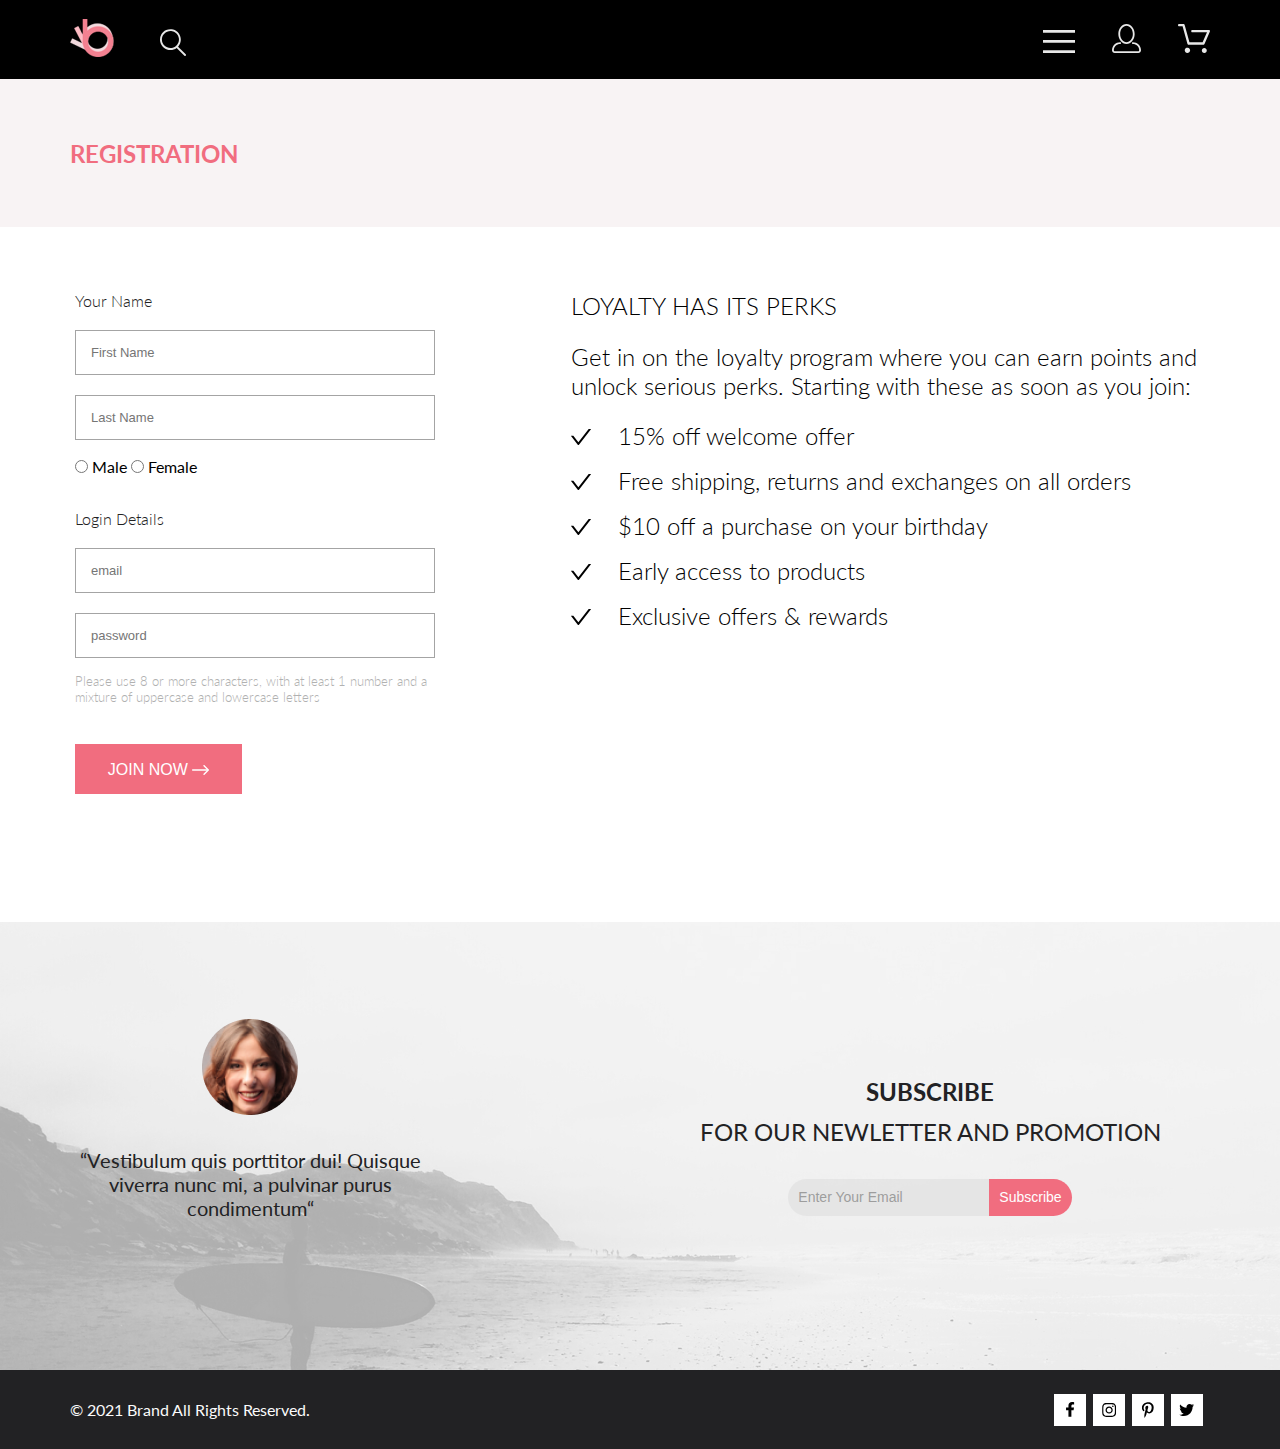
<file: registration.html>
<!DOCTYPE html>
<html lang="en">

<head>
    <meta charset="UTF-8">
    <meta http-equiv="X-UA-Compatible" content="IE=edge">
    <meta name="viewport" content="width=device-width, initial-scale=1.0">
    <title>Document</title>
    <link rel="stylesheet" href="style.css">
    <link rel="preconnect" href="https://fonts.googleapis.com">
    <link rel="preconnect" href="https://fonts.gstatic.com" crossorigin>
    <link rel="preconnect" href="https://fonts.googleapis.com">
    <link rel="preconnect" href="https://fonts.gstatic.com" crossorigin>
    <link href="https://fonts.googleapis.com/css2?family=Lato:wght@300;400;700&display=swap" rel="stylesheet">
</head>

<body>
    <header class="header">
        <div class="container header_wrap">
            <div class="header_left">
                <a class="header_logo" href="index.html"><img src="image/logo.svg" alt="logo"></a>

                <img src="image/logo_search.svg" alt="logo_search">
            </div>
            <nav class="header_right">
                <img class="header_item" src="image/Forma 1_1.svg" alt="forma1-1">
                <img class="header_item" src="image/Forma 1_2.svg" alt="forma1-2">
                <img class="header_item" src="image/Forma 1_3.svg" alt="forma 1-3">
            </nav>
        </div>
    </header>

    <main>
        <nav class="catalog_header_1">
            <div class="catalog_header container">
                <h1 class="catalog_header_h1">REGISTRATION</h1>
            </div>
        </nav>

        <section class="registration container">
            <div class="registration__left">
                <div class="registration__left__form1">
                    <form action="#" class="form">
                        <fieldset class="formdecor">
                            <legend class="form1legend">Your Name</legend>
                            <input class="form1name" type="name" placeholder="First Name">
                            <input class="form1name" type="name" placeholder="Last Name">
                            <br>
                            <label><input class="form1radio" type="radio" name="gender"> Male</label>
                            <label><input class="form1radio" type="radio" name="gender"> Female</label>
                        </fieldset>
                </div>
                <div class="registration__left__form2">
                    <form action="#" class="form">
                        <fieldset class="formdecor">
                            <legend class="form1legend">Login Details</legend>
                            <input class="form1name" type="email" placeholder="email">
                            <input class="form1name" type="password" placeholder="password">
                            <br>
                            <p>Please use 8 or more characters, with at least 1 number and a mixture of uppercase and
                                lowercase letters</p>
                        </fieldset>
                </div>
                <div class="registration__left__button">
                    <button>JOIN NOW <img src="image/arrow-right.svg" alt="arrow-right"></button>
                </div>
            </div>


            </div>
            <div class="registration__right">
                <div class="registration__right__text">
                    <h2>LOYALTY HAS ITS PERKS</h2>
                    <p>Get in on the loyalty program where you can earn points and unlock serious perks. Starting with
                        these as soon as you join:</p>
                    <ul>
                        <li><img src="image/check_icon.svg" alt="check_icon"> 15% off welcome offer
                        </li>
                        <li><img src="image/check_icon.svg" alt="check_icon"> Free shipping, returns and exchanges on
                            all orders

                        </li>
                        <li><img src="image/check_icon.svg" alt="check_icon"> $10 off a purchase on your birthday

                        </li>
                        <li><img src="image/check_icon.svg" alt="check_icon"> Early access to products</li>
                        <li><img src="image/check_icon.svg" alt="check_icon"> Exclusive offers & rewards</li>
                    </ul>
                </div>
            </div>

        </section>


    </main>



    <footer class="product_footer">
        <div class="footer_top">
            <div class="footer_item container">
                <div class="footer_comment">
                    <img src="image/footer_img1.png" alt="img1">
                    <p class="footer_comment_text">“Vestibulum quis porttitor dui! Quisque viverra nunc mi, a pulvinar
                        purus condimentum“</p>
                </div>
                <div class="footer_subscribe">
                    <p class="footer_subscribe_text"><b>SUBSCRIBE</b><br>
                        FOR OUR NEWLETTER AND PROMOTION</p>
                    <div class="footer_button">
                        <form method="post" action="">
                            <input class="input_email" type="email" placeholder="Enter Your Email" />
                            <input class="input_submit" type="submit" value="Subscribe">
                        </form>
                    </div>
                </div>
            </div>

        </div>

        <div class="footer_bottom">
            <div class="footer_bottom_content container">
                <div class="copyright">
                    <p>&copy; 2021 Brand All Rights Reserved.</p>
                </div>
                <div class="footer_icons">
                    <!-- <i class="fab icon_style fa-facebook-f"></i> -->
                    <img class="footer_icons_img" src="image/icon_facebook.svg" alt="facebook">
                    <!-- <i class="fab icon_style fa-instagram"></i> -->
                    <img class="footer_icons_img icon_color" src="image/icon_instagram.svg" alt="instagram">
                    <!-- <i class="fab icon_style fa-pinterest-p"></i> -->
                    <img class="footer_icons_img" src="image/icon_pinterest.svg" alt="pinterest">
                    <!-- <i class="fab icon_style fa-twitter"></i> -->
                    <img class="footer_icons_img" src="image/icon_twitter.svg" alt="twitter">
                </div>
            </div>
        </div>
    </footer>

</body>

</html>
</file>
<file: style.css>
* {
  margin: 0;
  padding: 0;
  -webkit-box-sizing: border-box;
  box-sizing: border-box;
}

body {
  font-family: "Lato", "Arial", sans-serif;
}

.container {
  max-width: 1160px;
  padding: 0 10px;
  width: 100%;
  margin: 0 auto;
}

.promo {
  background: #F1E4E6;
  height: 764px;
}

.promo_title {
  max-width: 377px;
  padding-left: 20px;
  border-left: 12px solid #F16D7F;
}

.promo_wrap {
  height: 100%;
  display: -webkit-box;
  display: -ms-flexbox;
  display: flex;
  -webkit-box-pack: end;
  -ms-flex-pack: end;
  justify-content: flex-end;
  -webkit-box-align: center;
  -ms-flex-align: center;
  align-items: center;
  background: url("image/bgr_header.png") no-repeat -228px;
}

.text_red {
  color: #F16D7F;
}

.category {
  margin: 100px 0 0 0;
}

.category_wrap {
  display: -webkit-box;
  display: -ms-flexbox;
  display: flex;
  -ms-flex-wrap: wrap;
  flex-wrap: wrap;
  -webkit-box-pack: justify;
  -ms-flex-pack: justify;
  justify-content: space-between;
}

.category_item {
  width: 100%;
  height: 180px;
  display: -webkit-box;
  display: -ms-flexbox;
  display: flex;
  -webkit-box-pack: center;
  -ms-flex-pack: center;
  justify-content: center;
  -webkit-box-align: center;
  -ms-flex-align: center;
  align-items: center;
}

.category_item:not(:last-child) {
  width: 360px;
  height: 260px;
  margin: 0 0 30px 0;
}

.category_1 {
  font-size: 16px;
  line-height: 19px;
  text-align: center;
  color: #FFFFFF;
  background-image: url("image/img-opacitypng.png"), url("image/category_1.jpg");
}

.category_2 {
  font-size: 16px;
  line-height: 19px;
  text-align: center;
  color: #FFFFFF;
  background: url("image/img-opacitypng.png"), url("image/category_2.jpg");
}

.category_3 {
  font-size: 16px;
  line-height: 19px;
  text-align: center;
  color: #FFFFFF;
  background: url("image/img-opacitypng.png"), url("image/category_3.jpg");
}

.category_4 {
  font-size: 16px;
  line-height: 19px;
  text-align: center;
  color: #FFFFFF;
  background: url("image/img-opacitypng.png"), url("image/category_4.jpg");
}

.product_header {
  margin-top: 92px;
  display: -webkit-box;
  display: -ms-flexbox;
  display: flex;
  -webkit-box-orient: vertical;
  -webkit-box-direction: normal;
  -ms-flex-direction: column;
  flex-direction: column;
  -webkit-box-pack: center;
  -ms-flex-pack: center;
  justify-content: center;
  -webkit-box-align: center;
  -ms-flex-align: center;
  align-items: center;
}

.h2_product {
  font-size: 30px;
  line-height: 36px;
  color: #222222;
}

.text_product {
  font-size: 14px;
  line-height: 17px;
  color: #9F9F9F;
}

.card-box {
  margin-top: 18px;
  display: -webkit-box;
  display: -ms-flexbox;
  display: flex;
  -ms-flex-wrap: wrap;
  flex-wrap: wrap;
  -webkit-box-pack: justify;
  -ms-flex-pack: justify;
  justify-content: space-between;
}

.card {
  width: 360px;
  background: #F8F8F8;
  margin-top: 30px;
  overflow: hidden;
  position: relative;
  -webkit-transition: 0.5s;
  transition: 0.5s;
}

.overlay {
  position: absolute;
  top: 0;
  left: 0;
  right: 0;
  height: 420px;
  background-color: rgba(58, 56, 56, 0.35);
  display: -webkit-box;
  display: -ms-flexbox;
  display: flex;
  -webkit-box-pack: center;
  -ms-flex-pack: center;
  justify-content: center;
  -webkit-box-align: center;
  -ms-flex-align: center;
  align-items: center;
  opacity: 0;
  -webkit-transform: 0.7s;
  transform: 0.7s;
}

.overlay button {
  border: solid 2px white;
  color: white;
  background: none;
  padding: 9px 20px;
  display: -webkit-box;
  display: -ms-flexbox;
  display: flex;
  -webkit-box-align: center;
  -ms-flex-align: center;
  align-items: center;
}

.card:hover .overlay {
  opacity: 1;
}

.card_text {
  margin: 24px 16px;
}

.card_text h3 {
  font-weight: normal;
  font-size: 13px;
  line-height: 16px;
  color: #000000;
}

.card_text p {
  font-weight: 300;
  font-size: 14px;
  line-height: 17px;
  color: #5D5D5D;
  margin-top: 12px;
  margin-bottom: 12px;
}

.card_text b {
  font-size: 16px;
  line-height: 19px;
  color: #F16D7F;
  margin-top: 18px;
}

.button-index {
  margin: 38px auto;
  display: -webkit-box;
  display: -ms-flexbox;
  display: flex;
  -webkit-box-pack: center;
  -ms-flex-pack: center;
  justify-content: center;
  outline: 1px solid #F26376;
  width: 212px;
  padding: 10px 20px;
  font-weight: normal;
  font-size: 16px;
  line-height: 19px;
  color: #F26376;
}

.about {
  background: #222224;
}

.about_catalog_margin {
  margin-top: 95px;
}

.about-wrapper {
  display: -webkit-box;
  display: -ms-flexbox;
  display: flex;
}

.card-about {
  text-align: center;
  margin-bottom: 104px;
  margin-top: 103px;
}

.card-about__text h3 {
  margin-top: 19px;
  font-size: 19.96px;
  line-height: 24px;
  color: white;
}

.card-about__text p {
  margin-top: 16px;
  font-weight: 300;
  font-size: 13.972px;
  line-height: 17px;
  text-align: center;
  color: #FBFBFB;
}

.footer_top {
  height: 448px;
  background: url(image/footer_background.jpg) no-repeat;
  background-size: cover;
}

.footer_item {
  display: -webkit-box;
  display: -ms-flexbox;
  display: flex;
  -webkit-box-pack: justify;
  -ms-flex-pack: justify;
  justify-content: space-between;
}

.footer_comment {
  width: 360px;
  text-align: center;
  padding-top: 97px;
}

.footer_comment_text {
  font-size: 20px;
  line-height: 24px;
  text-align: center;
  color: #222224;
  margin-top: 30px;
}

.footer_subscribe_text {
  font-size: 24px;
  line-height: 167.2%;
  text-align: center;
  color: #222224;
  width: 560px;
  margin-top: 150px;
}

.footer_button {
  display: -webkit-box;
  display: -ms-flexbox;
  display: flex;
  -webkit-box-pack: center;
  -ms-flex-pack: center;
  justify-content: center;
  margin-top: 27px;
}

.footer_input {
  padding: 15px;
  border-radius: 15px;
}

.footer_bottom {
  background-color: #222224;
  height: 79px;
  font-size: 16px;
  line-height: 19px;
  color: #FBFBFB;
  display: -webkit-box;
  display: -ms-flexbox;
  display: flex;
  line-height: 79px;
}

.footer_bottom_content {
  display: -webkit-box;
  display: -ms-flexbox;
  display: flex;
  -webkit-box-pack: justify;
  -ms-flex-pack: justify;
  justify-content: space-between;
}

.footer_icons {
  display: -webkit-box;
  display: -ms-flexbox;
  display: flex;
  -webkit-box-align: center;
  -ms-flex-align: center;
  align-items: center;
}

.footer_icons_img {
  margin-right: 7px;
  width: 32px;
  height: 32px;
  padding: 8px;
  background: white;
}

.footer_icons_img:hover {
  background: #F16D7F;
}

.catalog_header_1 {
  background: #F8F3F4;
}

.catalog_header {
  height: 148px;
  display: -webkit-box;
  display: -ms-flexbox;
  display: flex;
  -webkit-box-pack: justify;
  -ms-flex-pack: justify;
  justify-content: space-between;
}

.catalog_header_h1 {
  display: -webkit-box;
  display: -ms-flexbox;
  display: flex;
  -webkit-box-align: center;
  -ms-flex-align: center;
  align-items: center;
  font-size: 24px;
  line-height: 29px;
  color: #F16D7F;
}

.catalog_header_breadcrumb {
  display: -webkit-box;
  display: -ms-flexbox;
  display: flex;
  -webkit-box-align: center;
  -ms-flex-align: center;
  align-items: center;
  font-weight: 300;
  font-size: 14px;
  line-height: 17px;
  color: #636363;
}

.filter-wrapper {
  margin-top: 51px;
  display: -webkit-box;
  display: -ms-flexbox;
  display: flex;
  -webkit-box-align: center;
  -ms-flex-align: center;
  align-items: center;
}

.filter__burger {
  display: -webkit-box;
  display: -ms-flexbox;
  display: flex;
  margin-right: 270px;
}

.filter__burger span {
  margin-left: 11px;
}

.filter__sort ul {
  display: -webkit-box;
  display: -ms-flexbox;
  display: flex;
  -webkit-box-orient: horizontal;
  -webkit-box-direction: normal;
  -ms-flex-direction: row;
  flex-direction: row;
  list-style-type: none;
}

.filter__sort ul li {
  margin-left: 28px;
  display: -webkit-box;
  display: -ms-flexbox;
  display: flex;
  -webkit-box-orient: horizontal;
  -webkit-box-direction: normal;
  -ms-flex-direction: row;
  flex-direction: row;
}

.filter__sort ul span {
  display: -webkit-box;
  display: -ms-flexbox;
  display: flex;
  -webkit-box-align: center;
  -ms-flex-align: center;
  align-items: center;
  margin-left: 11px;
}

.filter-spisok li {
  margin-top: 22px;
  list-style-type: none;
}

.filter-spisok li a {
  font-weight: normal;
  font-size: 14px;
  line-height: 17px;
  color: #6F6E6E;
  margin-left: 20px;
  text-decoration: none;
}

.filter {
  z-index: 1;
  width: 360px;
  background-color: white;
  -webkit-box-sizing: border-box;
  box-sizing: border-box;
  position: relative;
  outline: none;
  border: none;
}

.filter[open] {
  background: white;
  width: 360px;
  padding-left: 10px;
  -webkit-box-shadow: 6px 4px 35px rgba(0, 0, 0, 0.21);
  box-shadow: 6px 4px 35px rgba(0, 0, 0, 0.21);
}

.filter[open]>summary {
  background: white;
  color: #F16D7F;
  outline: none;
  border: none;
}

.filter-content {
  padding-right: 17px;
  position: absolute;
  background-color: white;
  width: 360px;
  left: 0;
  -webkit-box-shadow: 6px 4px 35px rgba(0, 0, 0, 0.21);
  box-shadow: 6px 4px 35px rgba(0, 0, 0, 0.21);
}

.details-open {
  border: none;
  margin-bottom: 20px;
}

::-webkit-details-marker {
  display: none;
}

summary {
  display: block;
  border-left: 10px solid #F16D7F;
  border-bottom: 1px solid #EBEBEB;
  padding: 10px;
  outline: none;
}

.summary-burger {
  border: none;
  display: -webkit-box;
  display: -ms-flexbox;
  display: flex;
}

.catalog_project {
  margin-top: 188px;
}

.input_email {
  background: #E1E1E1;
  padding: 10px;
  border-radius: 22px 0 0 22px;
  border-style: none;
  font-size: 14px;
  line-height: 17px;
  display: -webkit-box;
  display: -ms-flexbox;
  display: flex;
  -webkit-box-align: center;
  -ms-flex-align: center;
  align-items: center;
  color: #222224;
  opacity: 0.67;
  float: left;
}

.input_submit {
  background: #F16D7F;
  padding: 10px;
  border-radius: 0 22px 22px 0;
  font-size: 14px;
  line-height: 17px;
  text-align: center;
  color: #FFFFFF;
  border-style: none;
}

.icon_style {
  font-size: 32px;
  margin-right: 20px;
}

.product_promo {
  height: 777px;
  background: #F7F7F7;
}

.product_promo_wrap {
  height: 100%;
  background: url("image/product_promo.jpg") no-repeat center;
}

.product_card {
  border: solid 1px #EAEAEA;
  margin-top: -60px;
  background: #FFFFFF;
}

.product_card_top {
  text-align: center;
  display: -webkit-box;
  display: -ms-flexbox;
  display: flex;
  -webkit-box-orient: vertical;
  -webkit-box-direction: normal;
  -ms-flex-direction: column;
  flex-direction: column;
  -webkit-box-align: center;
  -ms-flex-align: center;
  align-items: center;
}

.product_card_h2 {
  margin-top: 65px;
  font-weight: 300;
  font-size: 14px;
  line-height: 17px;
  color: #F16D7F;
}

.product_card_top_text {
  margin-top: 12px;
  font-weight: 300;
  font-size: 18px;
  line-height: 22px;
  color: #4D4D4D;
}

.product_card_top_text2_box {
  width: 555px;
  margin-top: 48px;
}

.product_card_top_text2 {
  font-weight: 300;
  font-size: 14px;
  line-height: 17px;
  text-align: center;
  color: #5E5E5E;
}

.product_card_top_line {
  width: 63px;
  border: none;
  border-top: 3px solid #F16D7F;
  margin: auto;
  margin-top: 12px;
}

.product_footer {
  margin-top: 128px;
}

.product_card_top_price {
  margin-top: 32px;
  margin-bottom: 64px;
  font-weight: 300;
  font-size: 24px;
  line-height: 29px;
  color: #EF5B70;
}

.product_card_bottom_line {
  width: 642px;
  border: none;
  border-top: 1px solid #EAEAEA;
  margin: auto;
  margin-bottom: 40px;
}

.product_card_bottom_ul {
  display: -webkit-box;
  display: -ms-flexbox;
  display: flex;
  -webkit-box-pack: center;
  -ms-flex-pack: center;
  justify-content: center;
}

.product_card_bottom_ul>li {
  display: inline;
  margin-right: 23px;
  font-size: 14px;
  line-height: 17px;
  color: #6F6E6E;
}

.product_button_box {
  display: -webkit-box;
  display: -ms-flexbox;
  display: flex;
  -webkit-box-pack: center;
  -ms-flex-pack: center;
  justify-content: center;
}

.product_button {
  display: -webkit-box;
  display: -ms-flexbox;
  display: flex;
  -webkit-box-pack: center;
  -ms-flex-pack: center;
  justify-content: center;
  -webkit-box-align: center;
  -ms-flex-align: center;
  align-items: center;
  width: 212px;
  padding: 15px;
  border: solid 1px #EF5B70;
  font-size: 16px;
  line-height: 19px;
  color: #F26376;
  margin-top: 48px;
  margin-bottom: 64px;
}

.header {
  background-color: black;
  padding: 19px 0;
}

.header_wrap {
  display: -webkit-box;
  display: -ms-flexbox;
  display: flex;
  -webkit-box-pack: justify;
  -ms-flex-pack: justify;
  justify-content: space-between;
  -webkit-box-align: center;
  -ms-flex-align: center;
  align-items: center;
}

.header_logo {
  text-decoration: none;
  padding-right: 41px;
}

.header_item:not(:last-child) {
  margin-right: 33px;
}

.card2-container {
  margin-top: 96px;
  display: -webkit-box;
  display: -ms-flexbox;
  display: flex;
}

.card2__box__left {
  display: -webkit-box;
  display: -ms-flexbox;
  display: flex;
  -webkit-box-orient: vertical;
  -webkit-box-direction: normal;
  -ms-flex-direction: column;
  flex-direction: column;
}

.card2 {
  display: -webkit-box;
  display: -ms-flexbox;
  display: flex;
  width: 652px;
  height: 306px;
  -webkit-box-shadow: 15px 10px 10px 5px rgba(0, 0, 0, 0.1);
  box-shadow: 15px 10px 10px 5px rgba(0, 0, 0, 0.1);
}

.card2-margin {
  display: -webkit-box;
  display: -ms-flexbox;
  display: flex;
  margin-top: 40px;
  margin-bottom: 72px;
}

.card2__text {
  padding: 22px 97px 0px 31px;
}

.card2__text h2 {
  margin-bottom: 42px;
  font-style: normal;
  font-weight: normal;
  font-size: 24px;
  line-height: 29px;
  color: #575757;
}

.card2__text strong {
  font-size: 22px;
  font-weight: normal;
  line-height: 26px;
  color: #575757;
}

.card2__text p {
  font-size: 22px;
  line-height: 26px;
  color: #575757;
}

.card2__container__button {
  display: -webkit-box;
  display: -ms-flexbox;
  display: flex;
  -webkit-box-pack: justify;
  -ms-flex-pack: justify;
  justify-content: space-between;
}

.button2 {
  -webkit-box-pack: center;
  -ms-flex-pack: center;
  justify-content: center;
  border-color: #A4A4A4;
  border-style: solid;
  border-width: 1px;
  background-color: #FFFFFF;
  min-width: 212px;
  padding: 10px 40px;
}

.button2 p {
  font-weight: 300;
  font-size: 14px;
  line-height: 17px;
  color: #000000;
}

.colorpink {
  color: #F16D7F;
}

.card2__box__right {
  padding-left: 123px;
}

.card2__box__right h3 {
  font-style: normal;
  font-weight: 300;
  font-size: 16px;
  line-height: 19px;
  color: #222222;
}

.card-form-adres {
  margin-top: 20px;
  padding-left: 17px;
  border: solid 1px #A4A4A4;
  width: 360px;
  height: 45px;
  display: -webkit-box;
  display: -ms-flexbox;
  display: flex;
  -webkit-box-align: center;
  -ms-flex-align: center;
  align-items: center;
}

.card-form-adres p {
  font-weight: 300;
  font-size: 13px;
  line-height: 16px;
  color: #222222;
}

.button3 {
  margin-top: 23px;
  -webkit-box-pack: start;
  -ms-flex-pack: start;
  justify-content: start;
  border-color: #A4A4A4;
  border-style: solid;
  border-width: 1px;
  background-color: #FFFFFF;
  min-width: 101px;
  padding: 10px 17px;
}

.button3 p {
  font-weight: 300;
  font-size: 11px;
  line-height: 13px;
  color: #4A4A4A;
}

.card2__box__right__bottom {
  margin-top: 57px;
  padding: 43px;
  background: #F5F3F3;
  width: 360px;
  height: 214px;
  text-align: right;
}

.card2__box__right__bottom p {
  font-size: 11px;
  line-height: 13px;
  color: #4A4A4A;
  margin-bottom: 12px;
}

.card2__box__right__bottom b {
  font-weight: 300;
  font-size: 16px;
  line-height: 19px;
  color: #222222;
}

.card2__box__right__bottom hr {
  margin-top: 21px;
  margin-bottom: 17px;
  border: none;
  border-top: 1px solid #E2E2E2;
}

.card2__box__right__bottom button {
  -webkit-box-pack: center;
  -ms-flex-pack: center;
  justify-content: center;
  border: none;
  background-color: #F16D7F;
  width: 100%;
  padding: 10px 17px;
  font-weight: 300;
  font-size: 16px;
  line-height: 19px;
  color: #FFFFFF;
}

.registration {
  display: -webkit-box;
  display: -ms-flexbox;
  display: flex;
  padding-top: 64px;
}

.registration__left {
  padding-left: 5px;
  width: 85%;
}

.formdecor {
  border: none;
}

.formdecor p {
  margin-top: 15px;
  width: 360px;
  font-weight: 300;
  font-size: 13px;
  line-height: 16px;
  color: #B1B1B1;
}

.form1legend {
  font-weight: 300;
  font-size: 16px;
  line-height: 19px;
  color: #222222;
}

.form1name {
  margin-top: 20px;
  border: solid 1px #A4A4A4;
  min-width: 360px;
  height: 45px;
  padding-left: 15px;
  font-weight: 300;
  font-size: 13px;
  line-height: 16px;
  color: #B1B1B1;
}

.form1radio {
  margin-top: 20px;
  font-weight: 300;
  font-size: 11px;
  line-height: 13px;
  color: #222222;
}

.registration__left__form2 {
  margin-top: 33px;
}

.registration__left__button button {
  margin-top: 39px;
  -webkit-box-pack: center;
  -ms-flex-pack: center;
  justify-content: center;
  border: none;
  background-color: #F16D7F;
  width: 167px;
  height: 50px;
  font-weight: 300;
  font-size: 16px;
  line-height: 19px;
  color: #FFFFFF;
}

.registration__right {
  padding-left: 5px;
}

.registration__right h2 {
  font-style: normal;
  font-weight: 300;
  font-size: 24px;
  line-height: 29px;
  color: #000000;
}

.registration__right p {
  margin-top: 22px;
  font-weight: 300;
  font-size: 24px;
  line-height: 29px;
  color: #000000;
}

.registration__right ul {
  list-style-type: none;
  margin-top: 21px;
  font-weight: 300;
  font-size: 24px;
  line-height: 29px;
  color: #000000;
}

.registration__right ul li {
  margin-bottom: 16px;
}

.registration__right ul li img {
  margin-right: 20px;
}

@-webkit-keyframes test {
  0% {
    -webkit-transform: translateX(0);
    transform: translateX(0);
  }

  19% {
    -webkit-transform: translateX(290px);
    transform: translateX(290px);
  }

  30% {
    -webkit-transform: translateX(350px) translateY(-37px);
    transform: translateX(350px) translateY(-37px);
  }

  75% {
    -webkit-transform: translateX(800px) translateY(-37px);
    transform: translateX(800px) translateY(-37px);
  }

  84% {
    -webkit-transform: translateX(880px) translateY(0px);
    transform: translateX(880px) translateY(0px);
  }

  100% {
    -webkit-transform: translateX(1550px) translateY(0px);
    transform: translateX(1550px) translateY(0px);
  }
}

@keyframes test {
  0% {
    -webkit-transform: translateX(0);
    transform: translateX(0);
  }

  19% {
    -webkit-transform: translateX(290px);
    transform: translateX(290px);
  }

  30% {
    -webkit-transform: translateX(350px) translateY(-37px);
    transform: translateX(350px) translateY(-37px);
  }

  75% {
    -webkit-transform: translateX(800px) translateY(-37px);
    transform: translateX(800px) translateY(-37px);
  }

  84% {
    -webkit-transform: translateX(880px) translateY(0px);
    transform: translateX(880px) translateY(0px);
  }

  100% {
    -webkit-transform: translateX(1550px) translateY(0px);
    transform: translateX(1550px) translateY(0px);
  }
}

.animacion:hover {
  cursor: pointer;
  -webkit-animation: 11s test;
  animation: 11s test;
}

.animacion2 {
  -webkit-transition: 2s;
  transition: 2s;
}

.animacion2:hover {
  -webkit-transform: scale(3);
  transform: scale(3);
}

.animacion3 {
  -webkit-transition: 3s;
  transition: 3s;
}

.animacion3:hover {
  -webkit-transform: rotate(-360deg);
  transform: rotate(-360deg);
}

.paginator-wrapper {
  margin-top: 48px;
  display: -webkit-box;
  display: -ms-flexbox;
  display: flex;
  -webkit-box-pack: center;
  -ms-flex-pack: center;
  justify-content: center;
  -webkit-box-align: center;
  -ms-flex-align: center;
  align-items: center;
}

.paginator__strelki {
  padding: 15px;
  display: -webkit-box;
  display: -ms-flexbox;
  display: flex;
  -webkit-box-pack: justify;
  -ms-flex-pack: justify;
  justify-content: space-between;
  -webkit-box-align: center;
  -ms-flex-align: center;
  align-items: center;
  width: 284px;
  height: 44px;
  border: 1px solid #EBEBEB;
}

.paginator__numer>span {
  margin-right: 20px;
  font-weight: 300;
  font-size: 16px;
  line-height: 19px;
  color: #C4C4C4;
}

.basketIconWrap {
  position: relative;
  margin-right: 8px;
}

.basketIconWrap span {
  display: inline-block;
  width: 19px;
  height: 19px;
  color: white;
  background: #f16d7f;
  border-radius: 50%;
  position: absolute;
  text-align: center;
  right: -2px;
  top: -19px;
  font-size: 12px;
  line-height: 19px;
}

.rightHeader {
  position: relative;
}

.basket {
  position: absolute;
  z-index: 3;
  right: 0;
  top: 37px;
  background: white;
  padding: 10px;
  border: 1px solid #ebebeb;
  border-radius: 3px;
  font-size: 14px;
}

@media (min-width: 340px) {
  .basket {
    font-size: 16px;
  }
}

@media (min-width: 552px) {
  .basket {
    width: 500px;
  }
}

.basketRow {
  display: grid;
  grid-template-columns: repeat(4, 1fr);
  gap: 10px;
  margin-bottom: 10px;
  border-bottom: 1px solid #ebebeb;
  padding-bottom: 10px;
}

.basketHeader {
  font-weight: bold;
}

.basketTotal {
  font-weight: normal;
  text-align: right;
}

/*# sourceMappingURL=style.css.map */
</file>
